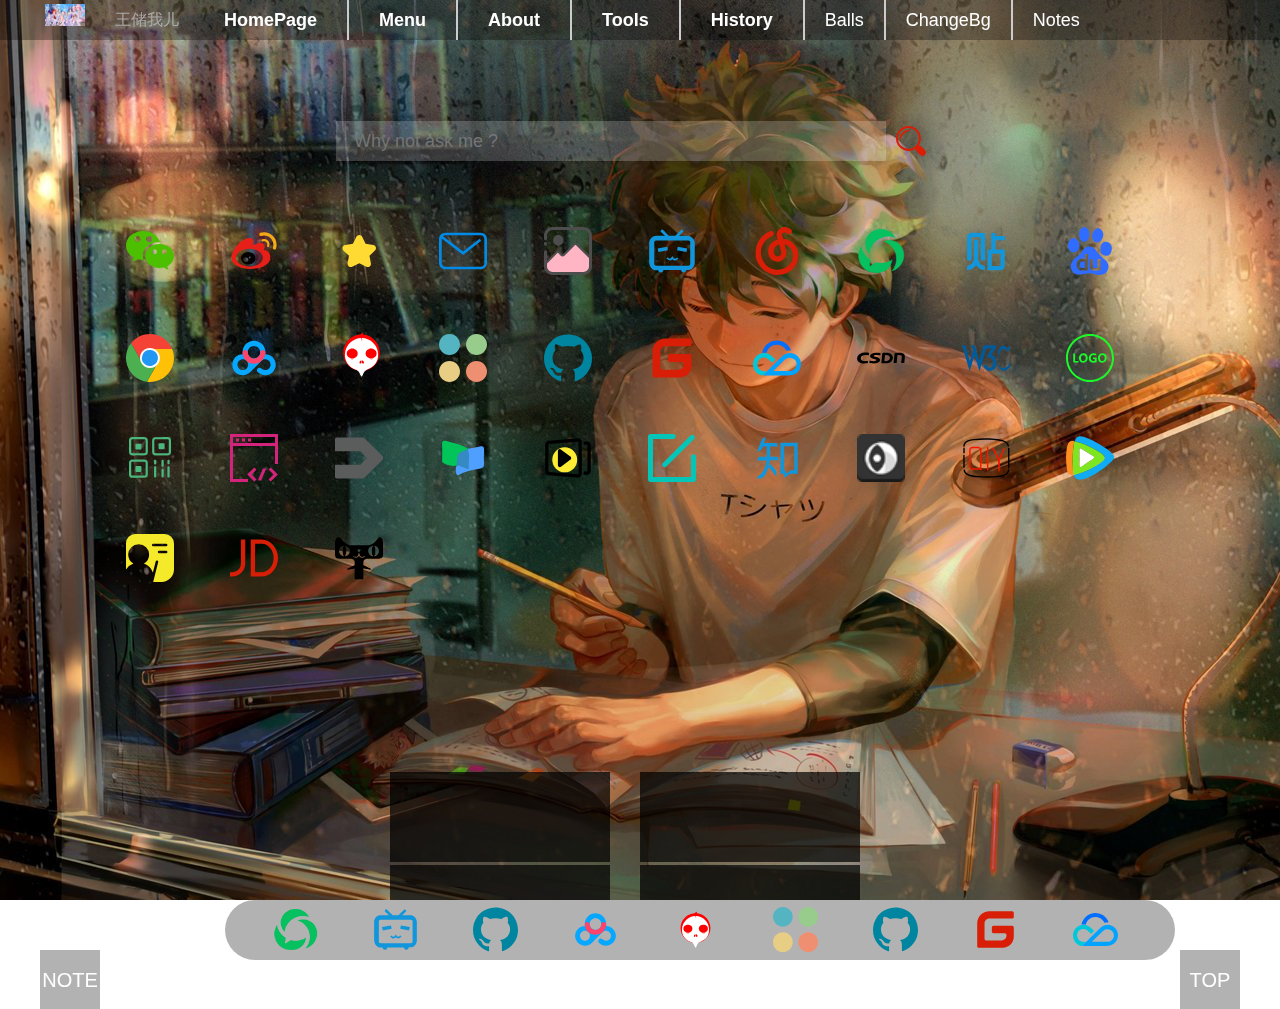
<file: HomePage/index.html>
<!doctype html>
<html lang="en">
 <head>
  <meta charset="UTF-8">
  <meta name="Designer" content="Svenkie">
  <meta name="Mail" content="svenky@foxmail.com">
  <meta name="Description" content="HomePage">
  <link rel="stylesheet" href="style.css" type="text/css">
  <link rel="stylesheet" href="timer.css" type="text/css"> 
  <link rel="stylesheet" href="ball.css" type="text/css"> 

  <link rel="shortcut icon" href="favicon.ico">
  <title>HomePage</title>
 </head> 
 <body id="bgid" onload="changeBg()">

 
 	<nav>
		<div class="icon"><a href="#"><img src="images/头像.jpg" id="logo" alt=""></a>
			<span id="username">王储我儿</span>
		</div>
		<ul>
			<li><a href="#">HomePage</a></li>
			<li></li>
			<li><a href="#">Menu</a></li>
			<li></li>
			<li><a href="#">About</a></li>
			<li></li>
			<li><a href="#">Tools</a></li>
			<li></li>
			<li><a href="#">History</a></li>
			<li></li>
			<li><button onclick="ballBtn()" >Balls</button></li>
			<li></li>
			<li><button onclick="changeBg()" >ChangeBg</button></li>
			<li></li>
			<li><button onclick="addFocus()" >Notes</button></li>
		</ul>
	</nav>
	<header>
		<div class="leftbox" id="ltbox">
			<em><img src="images/clock.svg" alt=""></em>
			<span id="lttime"></span>
		</div>
		<div class="midbox">
			<form action="http://www.baidu.com/s"  method="get" target="_blank">
				<input type="search" name="wd" id="seaid" placeholder="Why not ask me ?" autofocus="autofocus" autocomplete="off">
				<input type="submit" id="subid" value="">
			</form>
		</div>
		<div class="rightbox" id="rtbox"></div>
	</header>
	<div class="container">
		<ul>
			<li><a href="https://wx.qq.com/" target="_blank"><img src="images/微信.svg" alt=""></a></li>
			<li><a href="https://s.weibo.com/top/summary?Refer=top_hot&topnav=1&wvr=6" target="_blank"><img src="images/微博.svg" alt=""></a></li>
			<li><a href="https://space.bilibili.com/401146224/favlist" target="_blank"><img src="images/collect.svg" alt=""></a></li>
			<li><a href="https://email.163.com/" target="_blank"><img src="images/邮箱.svg" alt=""></a></li>
			<li><a href="https://env-2g8lpcw570f525ee-1302649481.tcloudbaseapp.com/" target="_blank"><img src="images/相册.svg" alt=""></a></li>
			<li><a href="https://www.bilibili.com/" target="_blank"><img src="images/哔哩哔哩.svg" alt=""></a></li>
			<li><a href="https://music.163.com/" target="_blank"><img src="images/网易云.svg" alt=""></a></li>
			<li><a href="https://mp.weixin.qq.com" target="_blank"><img src="images/公众号.ico" alt=""></a></li>
			<li><a href="https://tieba.baidu.com" target="_blank"><img src="images/贴吧.svg" alt=""></a></li>
			<li><a href="http://www.baidu.com" target="_blank"><img src="images/百度.svg" alt=""></a></li>
			<li><a href="http://www.google.com" target="_blank"><img src="images/chrome.svg" alt=""></a></li>
			<li><a href="https://pan.baidu.com" target="_blank"><img src="images/百度网盘.svg" alt=""></a></li>
			<li><a href="https://www.iconfont.cn/" target="_blank"><img style="width:55px;height:55px;" src="images/iconfont.svg" alt=""></a></li>
			<li><a href="https://www.materialui.co/colors" target="_blank"><img src="images/颜色.svg" alt=""></a></li>
			<li><a href="https://github.com/" target="_blank"><img src="images/github.svg" alt=""></a></li>
			<li><a href="https://gitee.com/" target="_blank"><img src="images/码云.svg" alt=""></a></li>
			<li><a href="https://cloud.tencent.com" target="_blank"><img src="images/腾讯云.svg" alt=""></a></li>
			<li><a href="https://www.csdn.net/" target="_blank"><img src="images/csdn.svg" alt=""></a></li>
			<li><a href="https://www.w3school.com.cn/index.html" target="_blank"><img src="images/w3c.svg" alt=""></a></li>
			<li><a href="http://www.logofree.cn/" target="_blank"><img src="images/LOGO.svg" alt=""></a></li>
			<li><a href="https://cli.im/" target="_blank"><img src="images/草料.svg" alt=""></a></li>
			<li><a href="https://www.freecodecamp.org/" target="_blank"><img src="images/codecamp.svg" alt=""></a></li>
			<li><a href="https://www.v2ex.com/" target="_blank"><img src="images/v2ex.svg" alt=""></a></li>
			<li><a href="https://www.icourse163.org/" target="_blank"><img src="images/慕课.svg" alt=""></a></li>
			<li><a href="https://open.163.com/" target="_blank"><img src="images/公开课.svg" alt=""></a></li>
			<li><a href="https://www.canva.cn/" target="_blank"><img src="images/canvas.svg" alt=""></a></li>
			<li><a href="https://www.zhihu.com/hot" target="_blank"><img src="images/知乎.svg" alt=""></a></li>
			<li><a href="https://icomoon.io/" target="_blank"><img src="images/iconmoon.ico" alt=""></a></li>
			<li><a href="https://www.iqiyi.com/home2020" target="_blank"><img src="images/爱奇艺.svg" alt=""></a></li>
			<li><a href="https://v.qq.com/" target="_blank"><img src="images/腾讯视频.svg" alt=""></a></li>
			<li><a href="https://www.runoob.com/" target="_blank"><img src="images/菜鸟.svg" alt=""></a></li>
			<li><a href="https://www.jd.com" target="_blank"><img src="images/京东.svg" alt=""></a></li>
			<li><a href="https://www.tmall.com" target="_blank"><img src="images/天猫.svg" alt=""></a></li>
		</ul>
	</div>
	<footer>
	<span>stay hungry stay foolish</span>
	<button onclick="getFocus()" class="topbtn">TOP</button>
	<button  id="note">NOTE</button>
	<ul>
		<li><a href="https://mp.weixin.qq.com" target="_blank"><img src="images/公众号.ico" alt=""></a></li>
		<li><a href="https://www.bilibili.com/" target="_blank"><img src="images/哔哩哔哩.svg" alt=""></a></li>
		<li><a href="https://github.com/" target="_blank"><img src="images/github.svg" alt=""></a></li>
		<li><a href="https://pan.baidu.com" target="_blank"><img src="images/百度网盘.svg" alt=""></a></li>
		<li><a href="https://www.iconfont.cn/" target="_blank"><img src="images/iconfont.svg" alt=""></a></li>
		<li><a href="https://www.materialui.co/colors" target="_blank"><img src="images/颜色.svg" alt=""></a></li>
		<li><a href="https://github.com/" target="_blank"><img src="images/github.svg" alt=""></a></li>
		<li><a href="https://gitee.com/" target="_blank"><img src="images/码云.svg" alt=""></a></li>
		<li><a href="https://cloud.tencent.com" target="_blank"><img src="images/腾讯云.svg" ></a></li>
	</ul>
	</footer>
	<div id="" class="btm">
		<textarea id="txt" type="text"  maxlength="25"></textarea>
		<input type="button" id="add"  value="Add">	
		<input type="button" id="closeBox" onclick="addFocus()" value="">	
		<ul class= "notes"></ul>
	</div>
	
	<div class="ballbox"></div>
	<div class="ballBtns" id="btns">
		<input type="button" onclick="autoBtn()" class="auto_btn" value="Start">
		<input type="button" onclick="clearBalls()" class="clear_btn" value="Clear">
	</div>
	 <div class="timebox">
  	<div class="hour">
		<div id="ampm"></div>
		<div id="u_hour"></div>
		<div id="d_hour"></div>
	</div>
	<div class="minute">
		<div id="u_minute"></div>
		<div id="d_minute"></div>
	</div>
<!-- 	<div class="second"> -->
<!-- 		<div id="u_second"></div> -->
<!-- 		<div id="d_second"></div> -->
<!-- 	</div> -->
  </div>


	 <script>
	 	//创建数组存放背景url
		var bgs = new Array('url("images/bg01.jpg")','url("images/bg02.jpg")','url("images/bg04.jpg")','url("images/bg05.jpg")','url("images/bg08.jpg")','url("images/bg25.jpg")','url("images/bg09.jpg")','url("images/bg10.jpg")','url("images/bg12.jpg")','url("images/bg13.jpg")','url("images/bg25.jpg")','url("images/bg15.jpg")','url("images/bg17.jpg")','url("images/bg19.jpg")','url("images/bg20.jpg")','url("images/bg21.jpg")','url("images/bg22.jpg")','url("images/bg23.jpg")','url("images/bg25.jpg")');
		
		//随机插入背景函数
		function changeBg(){
		document.getElementById('bgid').style.backgroundImage = bgs[Math.round(Math.random()* (bgs.length-1))];
		}
	 </script>

	 <script >
			//创建计时器
			function myFunction(){
			var time = new Date();
			y = time.getFullYear();
			mon = time.getMonth()+1;
			d = time.getDate();
			var  h = time.getHours();
			var ampm = h < 12 ? 'AM' : 'PM';
			if(h < 10){
				h = '0' + h;
			}
			else if(h >= 12 && h < 22){
				h = '0' + (h % 12)
			}else if(h >= 22){
				h = h % 12;
			}
			else{
				h = h;
			}
			
			var  m = time.getMinutes();
			m = m < 10 ? '0'+ m : m;
		
			var s = time.getUTCSeconds();
			s = s < 10 ? '0'+ s : s;	
			
			
			var wArr = ["Sunday","Monday","Tuesday","Wednesday","Thursday","Friday","Saturday"];
			w = wArr[time.getDay()];
			//插入顶部时间
			document.getElementById("rtbox").innerHTML = y +"-"+mon+"-"+d+" "+w;
			document.getElementById("lttime").innerHTML = ampm +'  '+ h + ":"+m+":"+s;
			//翻页时钟时间
			document.getElementById('ampm').innerHTML = ampm;
			document.getElementById('u_hour').innerHTML = h;
			document.getElementById('d_hour').innerHTML = h;
			document.getElementById('u_minute').innerHTML = m;
			document.getElementById('d_minute').innerHTML = m;
			//document.getElementById('u_second').innerHTML = s;
			//document.getElementById('d_second').innerHTML = s;

				//获取元素
				var txt = document.querySelector('#txt');
				var btn = document.querySelector('#add');		
				var ul = document.querySelector('.notes');
				var colors =['#ef9a9a','#F48FB1','#CE93D8','#B39DDB','#9FA8DA','#90CAF9','#81D4FA','#80DEEA','#80CBC4','#A5D6A7','#C5E1A5','#FFCC80','#FFAB91','#BCAAA4','#B0BEC5'];
				//注册事件
				btn.onclick = function(){
					txt.focus();
					if(ul.children.length < 8 && txt.value !='' ){

								//创建元素
					var li = document.createElement('li');

					li.style.backgroundColor = colors[parseInt(Math.random()*(colors.length-1))];
					//添加元素
					ul.appendChild(li);
					li.innerHTML = txt.value + "<p>"+ mon +"-"+ d +" "+ h +":"+ m +" "+ampm+"</p>" + "<a href='javascript:;' style='background:"+ li.style.backgroundColor +"' >Delete</a>";
					txt.value = '';
					txt.focus();
					//删除元素
					var as = document.querySelectorAll('a');
					for(var i = 0; i < as.length; i++){
						as[i].onclick = function (){
							ul.removeChild(this.parentNode);
							txt.focus();
						}
					}
						
					}else if(ul.children.length == 8){
						txt.value ='';
						txt.setAttribute('placeholder','只能添加8个便签哦！');
						txt.focus();
							
							}
					else if(txt.value ==''){
						txt.setAttribute('placeholder','请输入内容...');
							txt.focus();
					}
				}
				
		
			}
	
			//递归调用 每秒调用一次

			setInterval("myFunction()",1000); 
		
		</script>

		<script>
			function getFocus(){
				document.getElementById('seaid').focus();
			}

			
			var btnn = document.querySelector('#note');
			var div = document.querySelector('.btm');
			var flag1 = true;
		function addFocus(){
				if(!flag1){
					div.style.transform = 'translateX(0px)';
					flag1 = true;
					txt.blur();
				}else{
					div.style.transform = 'translateX(570px)';
					txt.focus();
					flag1 = false;
				}
			}
			btnn.onclick = function(){
				addFocus();
			}
		</script>
		
		
		<!-- 	弹球		 -->
		
		<script>
		//获取元素
		var ballbox =document.querySelector('.ballbox');
		var clearBtn =document.querySelector('.clear_btn');
		var auto =document.querySelector('.auto_btn');
		var colors=['#ef9a9a','#F48FB1','#CE93D8','#B39DDB','#9FA8DA','#90CAF9','#81D4FA','#80DEEA','#80CBC4','#A5D6A7','#C5E1A5','#FFCC80','#FFAB91','#BCAAA4','#B0BEC5'];
		var flag = true;
		var balls = null;
		var count = 0;
			//自动添加 停止添加
			function autoBtn(){
				if(flag){
					timer = setInterval(addBall,150);
					auto.value ='Stop';
					auto.style.backgroundColor ='red';
					flag = false;
					
			}else{	
				clearInterval(timer);
				auto.style.backgroundColor ='#00ACC1';
				auto.value ='Start';
				flag = true;
				}
			}
			 //创建新的
			function addBall(){
			 var ball = document.createElement('div');
			 ball.setAttribute('class','ball'); 
			 ball.style.background= "radial-gradient(circle at 75px 75px, "+colors[parseInt(Math.random()*colors.length)]+",#fff)";
			 ballbox.appendChild(ball);	
			count += 1;
			
			 //控制球移动
		var top = parseInt(Math.random()*400);
			var left =  parseInt(Math.random()*900);
			ball.style.width = parseInt(Math.random()*50+50) +'px';
		ball.style.height = ball.style.width;
		ball.style.top = top +'px';
			ball.style.left = left +'px';
				var x = 5;
				var y = 8;
				
				running = setInterval(function(){
					top += y ;
					left += x;
					if(top < 0  || top> (ballbox.offsetHeight - ball.offsetHeight)){
						y = -y ;
					}
					if(left< 0 || left> (ballbox.offsetWidth - ball.offsetWidth)){
						x = -x;
					}
				
					ball.style.top = top +'px';
					ball.style.left = left +'px';
				},100)

			}
			//清除球
			clearBtn.onclick = function (){
			 var balls = document.getElementsByClassName('ball');
				clearInterval(timer);
				auto.style.backgroundColor ='#00ACC1';
				auto.value ='Start';
				flag = true;
				while(balls.length != 0){
				balls.length-- ;
					ballbox.removeChild(ballbox.children[0]);
				}
			}
			
			//弹出操作按钮
			var btns =document.getElementById('btns');
			var flag2 = true;
		function ballBtn(){
				if(!flag2){
					btns.style.transform = 'translateX(0px)';
					flag2 = true;
					
				}else{
					btns.style.transform = 'translateX(65px)';
				
					flag2 = false;
				}
			}

		</script>
 </body>
</html>
</file>
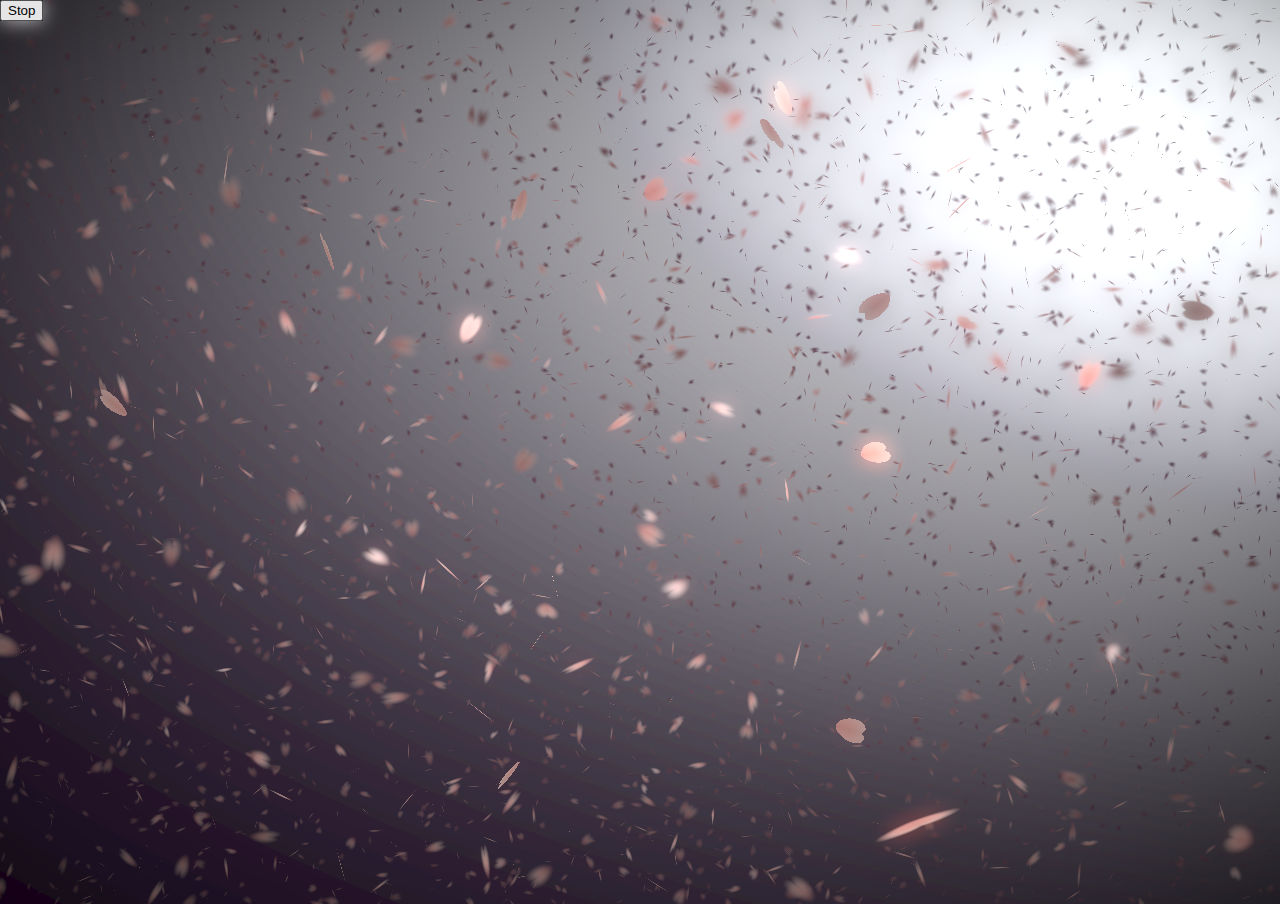
<file: sakura/main.html>
<!DOCTYPE html>
<html>
<head>
    <meta http-equiv="content-type" content="text/html; charset=UTF-8"/>
    <meta name="robots" content="noindex, nofollow"/>
    <meta name="googlebot" content="noindex, nofollow"/>
    <title>樱花飞舞</title>

    <script type="text/javascript" src="" ></script>
    <link rel="stylesheet" type="text/css" href="main.css"/>

</head>
<body>
<canvas id="sakura"></canvas>
<div class="btnbg">
<button type="button" onclick="toggleAnimation(this)">Stop</button>
</div>

<!-- sakura shader -->
<script id="sakura_point_vsh" type="x-shader/x_vertex">
uniform mat4 uProjection;
uniform mat4 uModelview;
uniform vec3 uResolution;
uniform vec3 uOffset;
uniform vec3 uDOF;  //x:focus distance, y:focus radius, z:max radius
uniform vec3 uFade; //x:start distance, y:half distance, z:near fade start

attribute vec3 aPosition;
attribute vec3 aEuler;
attribute vec2 aMisc; //x:size, y:fade

varying vec3 pposition;
varying float psize;
varying float palpha;
varying float pdist;

//varying mat3 rotMat;
varying vec3 normX;
varying vec3 normY;
varying vec3 normZ;
varying vec3 normal;

varying float diffuse;
varying float specular;
varying float rstop;
varying float distancefade;

void main(void) {
    // Projection is based on vertical angle
    vec4 pos = uModelview * vec4(aPosition + uOffset, 1.0);
    gl_Position = uProjection * pos;
    gl_PointSize = aMisc.x * uProjection[1][1] / -pos.z * uResolution.y * 0.5;
    
    pposition = pos.xyz;
    psize = aMisc.x;
    pdist = length(pos.xyz);
    palpha = smoothstep(0.0, 1.0, (pdist - 0.1) / uFade.z);
    
    vec3 elrsn = sin(aEuler);
    vec3 elrcs = cos(aEuler);
    mat3 rotx = mat3(
        1.0, 0.0, 0.0,
        0.0, elrcs.x, elrsn.x,
        0.0, -elrsn.x, elrcs.x
    );
    mat3 roty = mat3(
        elrcs.y, 0.0, -elrsn.y,
        0.0, 1.0, 0.0,
        elrsn.y, 0.0, elrcs.y
    );
    mat3 rotz = mat3(
        elrcs.z, elrsn.z, 0.0, 
        -elrsn.z, elrcs.z, 0.0,
        0.0, 0.0, 1.0
    );
    mat3 rotmat = rotx * roty * rotz;
    normal = rotmat[2];
    
    mat3 trrotm = mat3(
        rotmat[0][0], rotmat[1][0], rotmat[2][0],
        rotmat[0][1], rotmat[1][1], rotmat[2][1],
        rotmat[0][2], rotmat[1][2], rotmat[2][2]
    );
    normX = trrotm[0];
    normY = trrotm[1];
    normZ = trrotm[2];
    
    const vec3 lit = vec3(0.6917144638660746, 0.6917144638660746, -0.20751433915982237);
    
    float tmpdfs = dot(lit, normal);
    if(tmpdfs < 0.0) {
        normal = -normal;
        tmpdfs = dot(lit, normal);
    }
    diffuse = 0.4 + tmpdfs;
    
    vec3 eyev = normalize(-pos.xyz);
    if(dot(eyev, normal) > 0.0) {
        vec3 hv = normalize(eyev + lit);
        specular = pow(max(dot(hv, normal), 0.0), 20.0);
    }
    else {
        specular = 0.0;
    }
    
    rstop = clamp((abs(pdist - uDOF.x) - uDOF.y) / uDOF.z, 0.0, 1.0);
    rstop = pow(rstop, 0.5);
    //-0.69315 = ln(0.5)
    distancefade = min(1.0, exp((uFade.x - pdist) * 0.69315 / uFade.y));
}
</script>
<script id="sakura_point_fsh" type="x-shader/x_fragment">
#ifdef GL_ES
//precision mediump float;
precision highp float;
#endif

uniform vec3 uDOF;  //x:focus distance, y:focus radius, z:max radius
uniform vec3 uFade; //x:start distance, y:half distance, z:near fade start

const vec3 fadeCol = vec3(0.08, 0.03, 0.06);

varying vec3 pposition;
varying float psize;
varying float palpha;
varying float pdist;

//varying mat3 rotMat;
varying vec3 normX;
varying vec3 normY;
varying vec3 normZ;
varying vec3 normal;

varying float diffuse;
varying float specular;
varying float rstop;
varying float distancefade;

float ellipse(vec2 p, vec2 o, vec2 r) {
    vec2 lp = (p - o) / r;
    return length(lp) - 1.0;
}

void main(void) {
    vec3 p = vec3(gl_PointCoord - vec2(0.5, 0.5), 0.0) * 2.0;
    vec3 d = vec3(0.0, 0.0, -1.0);
    float nd = normZ.z; //dot(-normZ, d);
    if(abs(nd) < 0.0001) discard;
    
    float np = dot(normZ, p);
    vec3 tp = p + d * np / nd;
    vec2 coord = vec2(dot(normX, tp), dot(normY, tp));
    
    //angle = 15 degree
    const float flwrsn = 0.258819045102521;
    const float flwrcs = 0.965925826289068;
    mat2 flwrm = mat2(flwrcs, -flwrsn, flwrsn, flwrcs);
    vec2 flwrp = vec2(abs(coord.x), coord.y) * flwrm;
    
    float r;
    if(flwrp.x < 0.0) {
        r = ellipse(flwrp, vec2(0.065, 0.024) * 0.5, vec2(0.36, 0.96) * 0.5);
    }
    else {
        r = ellipse(flwrp, vec2(0.065, 0.024) * 0.5, vec2(0.58, 0.96) * 0.5);
    }
    
    if(r > rstop) discard;
    
    vec3 col = mix(vec3(1.0, 0.8, 0.75), vec3(1.0, 0.9, 0.87), r);
    float grady = mix(0.0, 1.0, pow(coord.y * 0.5 + 0.5, 0.35));
    col *= vec3(1.0, grady, grady);
    col *= mix(0.8, 1.0, pow(abs(coord.x), 0.3));
    col = col * diffuse + specular;
    
    col = mix(fadeCol, col, distancefade);
    
    float alpha = (rstop > 0.001)? (0.5 - r / (rstop * 2.0)) : 1.0;
    alpha = smoothstep(0.0, 1.0, alpha) * palpha;
    
    gl_FragColor = vec4(col * 0.5, alpha);
}
</script>
<!-- effects -->
<script id="fx_common_vsh" type="x-shader/x_vertex">
uniform vec3 uResolution;
attribute vec2 aPosition;

varying vec2 texCoord;
varying vec2 screenCoord;

void main(void) {
    gl_Position = vec4(aPosition, 0.0, 1.0);
    texCoord = aPosition.xy * 0.5 + vec2(0.5, 0.5);
    screenCoord = aPosition.xy * vec2(uResolution.z, 1.0);
}
</script>
<script id="bg_fsh" type="x-shader/x_fragment">
#ifdef GL_ES
//precision mediump float;
precision highp float;
#endif

uniform vec2 uTimes;

varying vec2 texCoord;
varying vec2 screenCoord;

void main(void) {
    vec3 col;
    float c;
    vec2 tmpv = texCoord * vec2(0.8, 1.0) - vec2(0.95, 1.0);
    c = exp(-pow(length(tmpv) * 1.8, 2.0));
    col = mix(vec3(0.02, 0.0, 0.03), vec3(0.96, 0.98, 1.0) * 1.5, c);
    gl_FragColor = vec4(col * 0.5, 1.0);
}
</script>
<script id="fx_brightbuf_fsh" type="x-shader/x_fragment">
#ifdef GL_ES
//precision mediump float;
precision highp float;
#endif
uniform sampler2D uSrc;
uniform vec2 uDelta;

varying vec2 texCoord;
varying vec2 screenCoord;

void main(void) {
    vec4 col = texture2D(uSrc, texCoord);
    gl_FragColor = vec4(col.rgb * 2.0 - vec3(0.5), 1.0);
}
</script>
<script id="fx_dirblur_r4_fsh" type="x-shader/x_fragment">
#ifdef GL_ES
//precision mediump float;
precision highp float;
#endif
uniform sampler2D uSrc;
uniform vec2 uDelta;
uniform vec4 uBlurDir; //dir(x, y), stride(z, w)

varying vec2 texCoord;
varying vec2 screenCoord;

void main(void) {
    vec4 col = texture2D(uSrc, texCoord);
    col = col + texture2D(uSrc, texCoord + uBlurDir.xy * uDelta);
    col = col + texture2D(uSrc, texCoord - uBlurDir.xy * uDelta);
    col = col + texture2D(uSrc, texCoord + (uBlurDir.xy + uBlurDir.zw) * uDelta);
    col = col + texture2D(uSrc, texCoord - (uBlurDir.xy + uBlurDir.zw) * uDelta);
    gl_FragColor = col / 5.0;
}
</script>
<!-- effect fragment shader template -->
<script id="fx_common_fsh" type="x-shader/x_fragment">
#ifdef GL_ES
//precision mediump float;
precision highp float;
#endif
uniform sampler2D uSrc;
uniform vec2 uDelta;

varying vec2 texCoord;
varying vec2 screenCoord;

void main(void) {
    gl_FragColor = texture2D(uSrc, texCoord);
}
</script>
<!-- post processing -->
<script id="pp_final_vsh" type="x-shader/x_vertex">
uniform vec3 uResolution;
attribute vec2 aPosition;
varying vec2 texCoord;
varying vec2 screenCoord;
void main(void) {
    gl_Position = vec4(aPosition, 0.0, 1.0);
    texCoord = aPosition.xy * 0.5 + vec2(0.5, 0.5);
    screenCoord = aPosition.xy * vec2(uResolution.z, 1.0);
}
</script>
<script id="pp_final_fsh" type="x-shader/x_fragment">
#ifdef GL_ES
//precision mediump float;
precision highp float;
#endif
uniform sampler2D uSrc;
uniform sampler2D uBloom;
uniform vec2 uDelta;
varying vec2 texCoord;
varying vec2 screenCoord;
void main(void) {
    vec4 srccol = texture2D(uSrc, texCoord) * 2.0;
    vec4 bloomcol = texture2D(uBloom, texCoord);
    vec4 col;
    col = srccol + bloomcol * (vec4(1.0) + srccol);
    col *= smoothstep(1.0, 0.0, pow(length((texCoord - vec2(0.5)) * 2.0), 1.2) * 0.5);
    col = pow(col, vec4(0.45454545454545)); //(1.0 / 2.2)
    
    gl_FragColor = vec4(col.rgb, 1.0);
    gl_FragColor.a = 1.0;
}
</script>
<script type="application/javascript" src="main.js"></script>
</body>
</html>
</file>
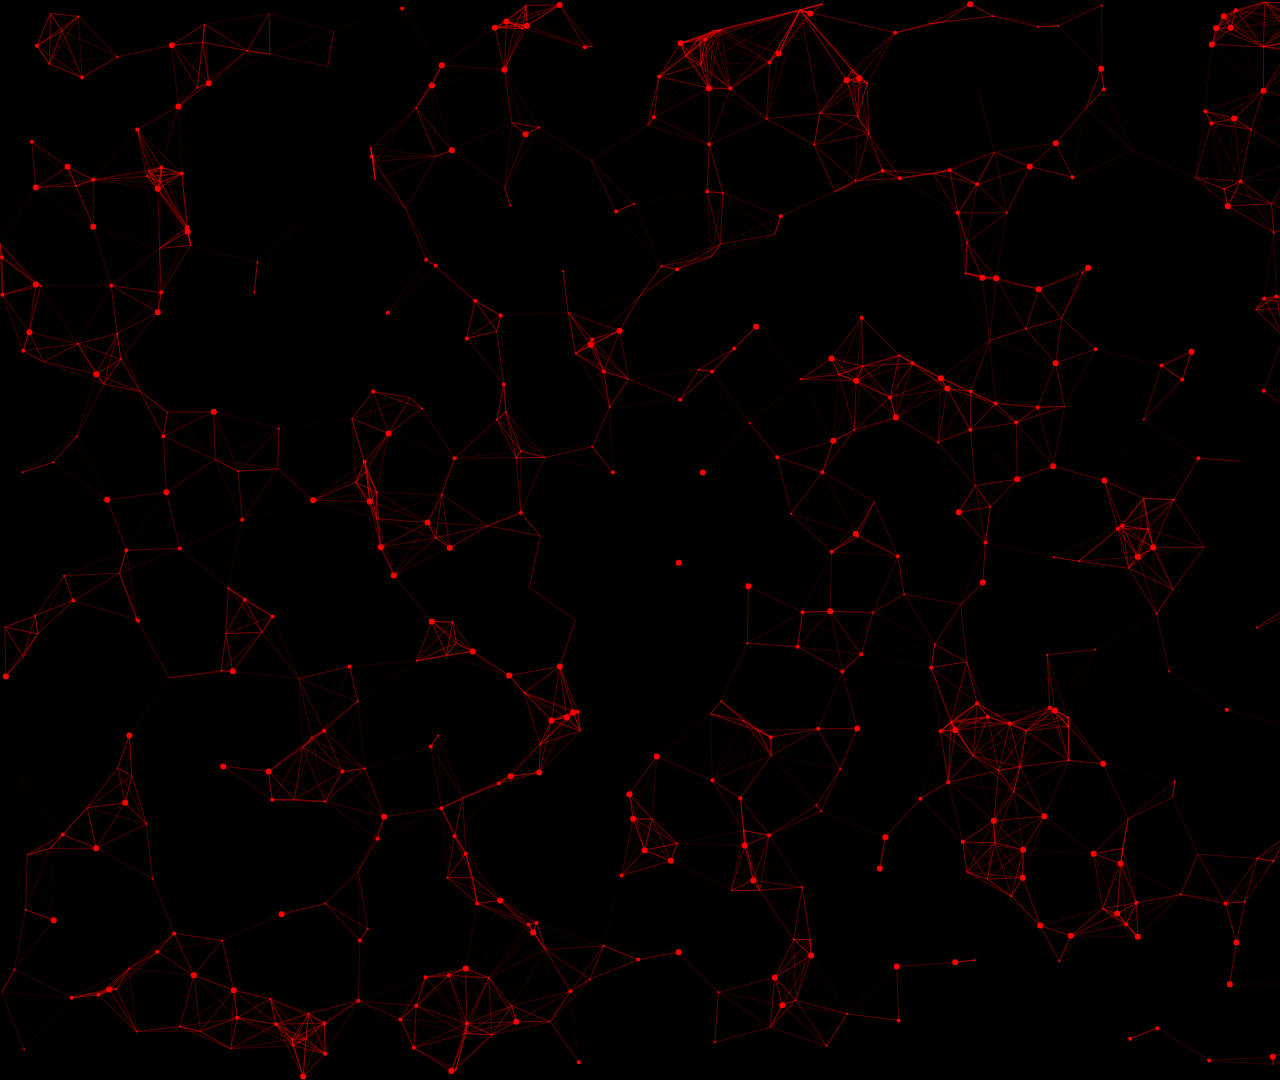
<file: 星空连线/main.html>
<!DOCTYPE html>
<html>
<head>
    <meta http-equiv="content-type" content="text/html; charset=UTF-8"/>
    <meta name="robots" content="noindex, nofollow"/>
    <meta name="googlebot" content="noindex, nofollow"/>
    <title>星空连线canvas - JSRUN 驱动</title>

    <link rel="stylesheet" type="text/css" href="main.css"/>

</head>
<body>
	<canvas id="myCanvas"></canvas>
	</script>
</body>
<script type="application/javascript" src="main.js"></script>
</html>
</file>
<file: HomePage/style.css>
*{
	margin: 0;
	padding: 0;
}
html, body {height:100%;overflow:auto;margin: 0;}
 a{
	text-decoration: none;
	
}
body{
background: no-repeat center fixed;
-webkit-background-size:cover;
background-size:cover;
transition:background-image 1s;
font-family: Sans-serif;
}

nav ul{
	width: 100%;
	height: 40px;
	text-align: center;
}
li{
	list-style: none;
	display: inline-block;	
}
nav{
	position: fixed;
	top:0;
	width: 100%;
	height: 40px;
	background-color: rgba(0,0,0,.3);
}

nav  img{
	width: 40px;
	height: auto;
}
.icon{
	margin-left: 15px;
	margin-right:15px;
}
#username{
	float: right;
	padding-top:10px;
	color:#aaa;
}

.icon,nav ul li{
	float: left;
	height: 40px;
	color:#fff;
}
nav ul li:nth-child(2n){
	height:38px;
	border:1px solid #ccc;
}
nav a{
	display: inline-block;	
	height: 40px;
	padding-left: 30px;
	padding-right:30px;
	line-height: 40px;
	font-size:18px;
	font-weight:700;
	color:#fff;
}
nav li a:hover,nav ul li button:hover{
	background-color: #000;
	color: #fff;
	transition:all 0.4s;
	
}

nav ul li button{
	display: inline-block;
	height: 100%;
	padding-left:20px;
	padding-right: 20px;
	outline: none;
	font-style:none;
	cursor:pointer;
	border:0;
	background-color: transparent;
	line-height: 40px;
	font-size:18px;
	color:#fff;
}
nav ul li button:active,nav ul li a:active{
	background-color: transparent;
	color:#fff;
}
header{
	width: 1200px;
	height: 40px;
	margin: 0 auto;
	margin-top: 120px;
	background-color: transparent;
	border:1px solid transparent;
	transition:all 0.7s;
}
header:hover{
	border:1px solid #b1191a;
	transition:all 0.7s;

}
.leftbox,.rightbox{
	visibility: hidden;
	float: left;
	display: inline-block;
	width:296px;
	height: 40px;
	color:#b1191a;
	font-size: 20px;
	letter-spacing:3px;
	line-height: 40px;
	transition:all 0.7s;
	
} 
.leftbox em{
	float:left;
	display: inline-block;
	padding:0 10px;
	width: 44px;
	height: 40px;
}
.leftbox em img{
	margin:4px;
}
#lttime{
	float:left;
	display: inline-block;
	width: 200px;
	height: 40px;
	padding-left:30px;	
	line-height: 40px;
}
.rightbox{
	text-align: center;
}

header:hover .leftbox,header:hover .rightbox{
	visibility: visible;
	transition:all 0.7s;
}
.midbox{
	float: left;
	display: inline-block;
	background:transparent;
	width: 600px;
	height: 40px;

}
.midbox form{
	width: 100%;
	height:40px;
	
}
#seaid{
	float:left;
	width: 550px;
	height: 40px;
	outline: none;
	border:none;
	font-size: 18px;
	text-indent: 1em;
	background:rgba(255,255,255,.2);
}

#subid{
	float:left;
	width: 50px;
	height: 36px;
	outline: none;
	background:transparent;
	border:0;
	font-size: 18px;
	background: url("images/search.svg") no-repeat center;
	background-position-y: 4px;
	cursor:pointer;
	
}

.container{
	width: 1080px;
	margin: 0 auto;
	margin-top:40px;
		
}
.container ul {
	width: 100%;
	height: 100%;
}
.container ul li{
	margin:20px;
	width: 60px;
	height: 60px;
	background-color: rgba(0,0,0,0);
	border-radius: 5px;
	
	text-align: center;	
}
.container ul li:hover{
	transform:translateY(-3px);
	transition:all 0.2s;
}
.container ul li a img{
	margin:5px;
	width: 48px;
	height: 48px;
	opacity: 1;
}

footer{
	position:fixed;
	width: 100%;
	height: 40px;
	bottom: -30px;
	text-align: center;
	z-index:98;
}
.topbtn,#note{
	position: absolute;
	display: block;
	width: 60px;
	height: 60px;
	right:40px;
	top:60px;
	text-align: center;
	outline: none;
	border:0;
	font-size:20px;
	line-height: 60px;
	background-color: rgba(0,0,0,.3);
	color:#fff;
	cursor:pointer;
}
footer #note{
	left:40px;
}
footer:hover #note,footer:hover .topbtn{
	transform:translateY(-120px);
	transition:all .3s;
}
footer span{
	line-height: 40px;
	font-size: 20px;
	text-transform: uppercase;
	letter-spacing: 5px;
	word-spacing:20px;
	color:#fff;
}
.btm{
	position: absolute;
	width:570px;
	height: 410px;
	top:90px;
	left:-570px;
	margin-top: 100px;
	background-color: rgba(255,255,255,.9);
	transition:all .3s;
	z-index:99;

	}
#txt{
	float: left;
	width: 425px;
	height: 50px;
	padding: 5px;
	border:0;
	margin:20px;
	margin-bottom: 0px;
	color:#66ff00;
	font-size: 16px;
	background-color:#ccc;
	outline: none;	
	background-color: rgba(0,0,0,.3);			
}
#txt::-webkit-input-placeholder, #txt textarea::-webkit-input-placeholder {
  color: #66ff00;
  font-size: 16px;
}
.btm #add{
	float: left;
	width: 60px;
	height: 60px;
	margin-top: 20px;
	margin-left: -15px;
	outline: none;
	border:0;
	color:#fff;
	cursor: pointer;
	background-color: rgba(0,0,0,.3);
}

#closeBox{
	float: right;
	width: 32px;
	height: 32px;
	margin-top: 0;
	margin-right: 0;
	outline: none;
	border:0;
	color:#fff;
	cursor: pointer;
	background:url('images/close.png') no-repeat;
	background-color: rgba(0,0,0,0);
	border-radius:50%;
}
.notes  li{
	position: relative;
	float: left;
	width: 85px;
	height: 100px;
	border:0;
	margin:20px;
	margin-bottom: 25px;
	padding: 5px;
	color:#000;
	font-size:14px;
	line-height: 18px;
	text-align: center;
	letter-spacing:2px;
	background-color:#ccc;
	outline: none;	
	background-color: rgba(0,0,0,.3);	
}
.notes  li a{
	position: absolute;
	width: 95px;
	height: 20px;
	top:113px;
	left:0;
	outline: none;
	border:0;
	color:#fff;
	text-align: center;
	cursor: pointer;
	background-color: rgba(0,0,0,.3);

}
.notes  li a:hover{
	color:red!important;
}
.notes  li p{
	position: absolute;
	width: 95px;
	height: 14px;
	left: 0;
	top:-14px;
	color:#ccc;
	text-align: center;
	font-size:12px;
	letter-spacing:1px;

}

.btm #add:hover,.notes  li a:hover{
	background-color: rgba(0,0,0,.5)!important;
}




footer ul{
	position:absolute;
	height: 60px;
	width: 950px;
	top: -60px;
	left: 225px;
	list-style: none;
	background-color: rgba(0,0,0,.3);
	border-radius:30px;
	transform:translateY(70px);
	transition:all .3s;
	
}
footer:hover ul{
	transform:translateY(0px);
	transition:all .3s;
}
footer ul li{
	float: left;
	width: 60px;
	height: 60px;
	margin-top: 2px;
	margin-left: 40px;
	border-radius:50%;
	cursor:pointer;
	
}
footer ul li img{
	width: 45px;
	height: 45px;
	margin:5px;
	
}
footer ul li:hover{
	transform:scale(1.6);
	transform-origin:50% 100%;
	transition:all .1s;
}

iframe{
		display:none;
		position: absolute;
		top: 100px;
		right: 5px;
		width: 280px;
		height:480px;
	}



.loginbox{
	position: absolute;
	display:block;
	top: 0;
	width: 100%;
	height:650px;
	margin: 0;
	padding: 0;
	background: url('logbg.jpg') no-repeat;
	-webkit-background-size: cover;
	background-size: cover;
}
.logo{
	position: absolute;
	display: block;
	width: 80px;
	height: 80px;
	top:100px;
	left:280px;
	text-decoration: none;
	text-align: center;
	color:#000;
	line-height: 80px;
	border-radius:50%;
	background-color: rgba(255,255,255,.3);
	-webkit-background-size: 80px 80px;
	background-size: 80px 80px;
}
#file {
    position: absolute;
	top:0px;
	left: 0;
	width: 80px;
	height: 80px;
	border-radius:50%;
    cursor: pointer;
	z-index:1000;
	opacity:0;
}
.inputbox{
	position: absolute;
	width: 240px;
	height: 200px;
	top: 250px;
	left: 200px;
	background-color: rgba(255,255,255,.5);
	border-radius:10px;
}

.inputbox input{
	width: 185px;
	height: 25px;
	margin :20px auto 0;
	margin-left: 20px;
	padding-left: 10px;
	outline:none;
	border:0;
	border-radius:5px;
	background-color: rgba(0,0,0,.3);
	
}
.inputbox .subinput{
	width: 195px;
	height: 25px;
	outline:none;
	padding-left: 0;
	border:0;
	border-style:0;
	background-color: skyblue;
	cursor:pointer;
}
.inputbox .subinput:active{
	opacity:.5;
}
</file>
<file: HomePage/timer.css>
.timebox{
	overflow: hidden;
	position: relative;	
	width: 500px;
	height: 200px;
	margin: 0 auto 200px;	
	top:160px;
	font-family: SimHei;
	font-size: 185px;
	color:#fff;
}
#ampm{
	position: absolute;	
	width: 30px;
	height: 30px;
	left: 5px;
	top:5px;
	font-size: 25px;
}
#u_hour,#d_hour,#u_minute,#d_minute{
	overflow: hidden;
	width: 220px;
	height: 90px;
	margin-top: 3px;
	text-align: center;
	background-color: rgba(0,0,0,.7);
}

#u_hour,#u_minute{
	line-height: 182px;
	}
#d_hour,#d_minute{
	line-height: 0px;
}
.hour,.minute{
	float: left;
	margin-right: 30px;	
}
</file>
<file: HomePage/ball.css>
.ballbox{
      position:absolute;
      width:1180px;
      height:500px;
	  top:60px;
	  left:65px;
	  z-index:-100;  
	  transition:all .3s;
	  }
	  .ballBtns{
		position:absolute;
		width: 65px;
		height: 100px;
		top: 80px;
		left: -65px;
		z-index:9999;
		transition:all .3s;
	  }
 .ball{
      position:absolute;
      border-radius:50%;
	  opacity:.8;
	 
    }
 .clear_btn,.auto_btn{
      position:absolute;
      width:65px;
      height:40px;
      top:60px;
      left:0px;
	  font-size:20px;
	  line-height:40px;
	  text-align:center;
      cursor:pointer;
	  background-color:#76FF03;
	  border:0;
    }
	.auto_btn{
		top:0px;
		background-color:#00ACC1;
	}
</file>
<file: sakura/main.css>
/*Sakura animation using WebGL. No images are used. The framerate might be slow or the demo might not play at all in some older systems so you can watch this video: http://www.screenr.com/BFZ8. Let me make it clear that I did not make this and just thought is was very cool and wanted to share it.
*/

body {
    padding:0;
    margin:0;
    overflow:hidden;
	  height: 600px;
}
canvas {
    padding:0;
    margin:0;
}
div.btnbg {
    position:fixed;
    left:0;
    top:0;
    box-shadow: 0px 0px 15px #ccc;
}
div.btnbg:hover{
    text-shadow: 0px 0px 3px #ccc;
    box-shadow: 0px 0px 20px #ccc;
}
</file>
<file: 星空连线/main.css>
*
        {
            margin:0;
            padding:0;
        }
        #myCanvas
        {
            background-color:#000000
            ;
            overflow:hidden;
        }
</file>
